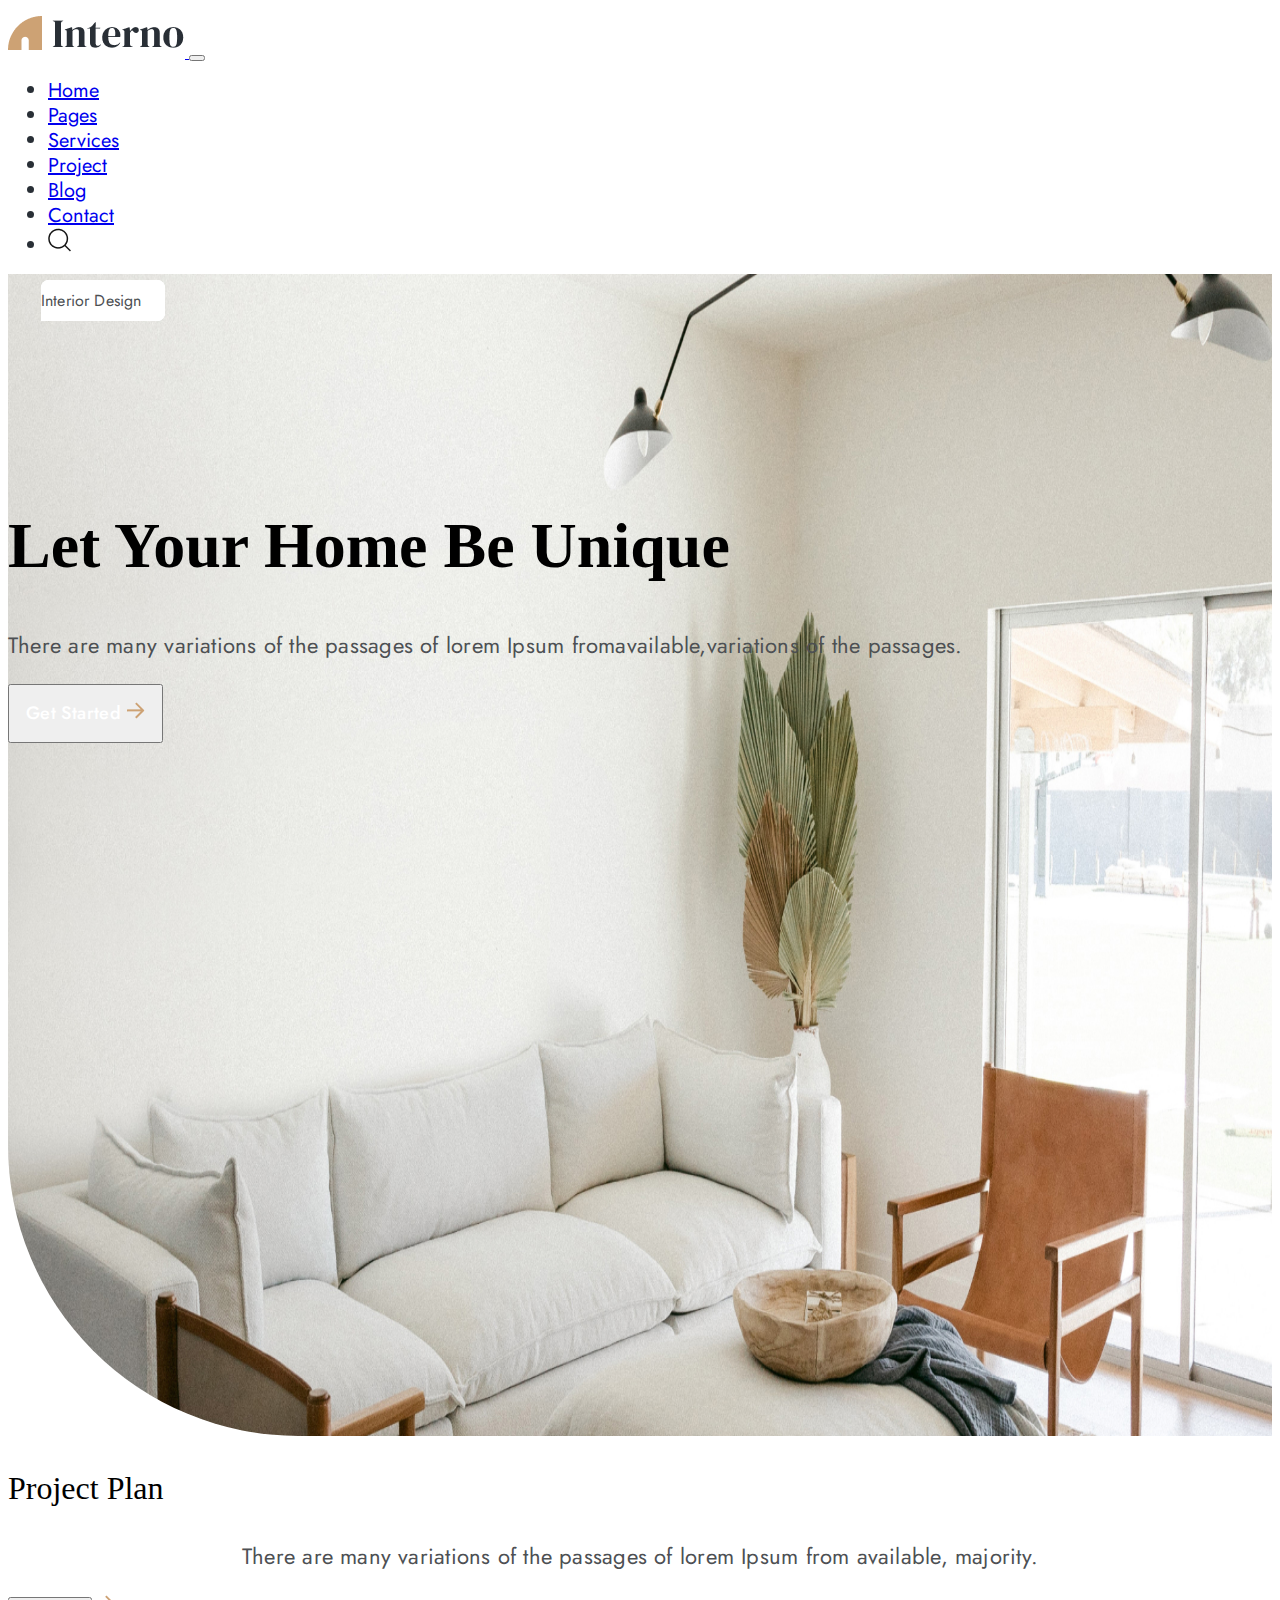
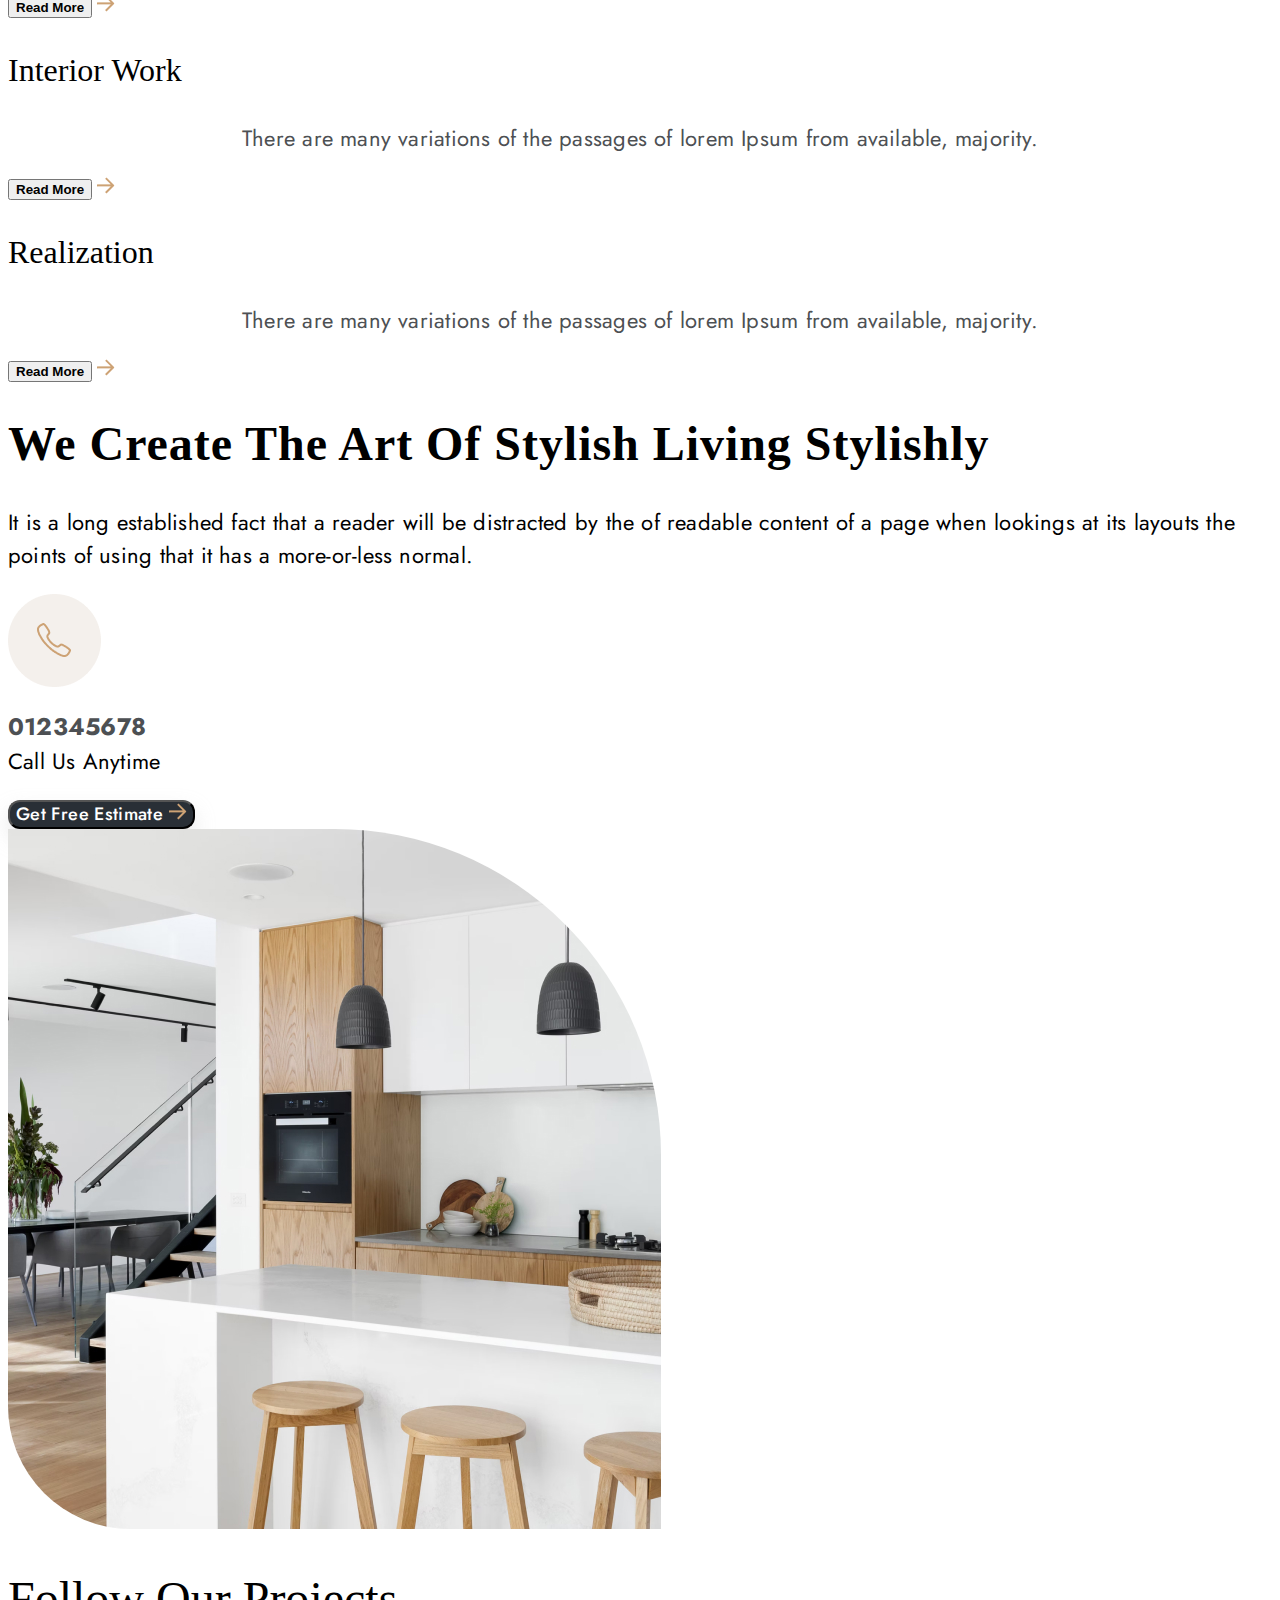
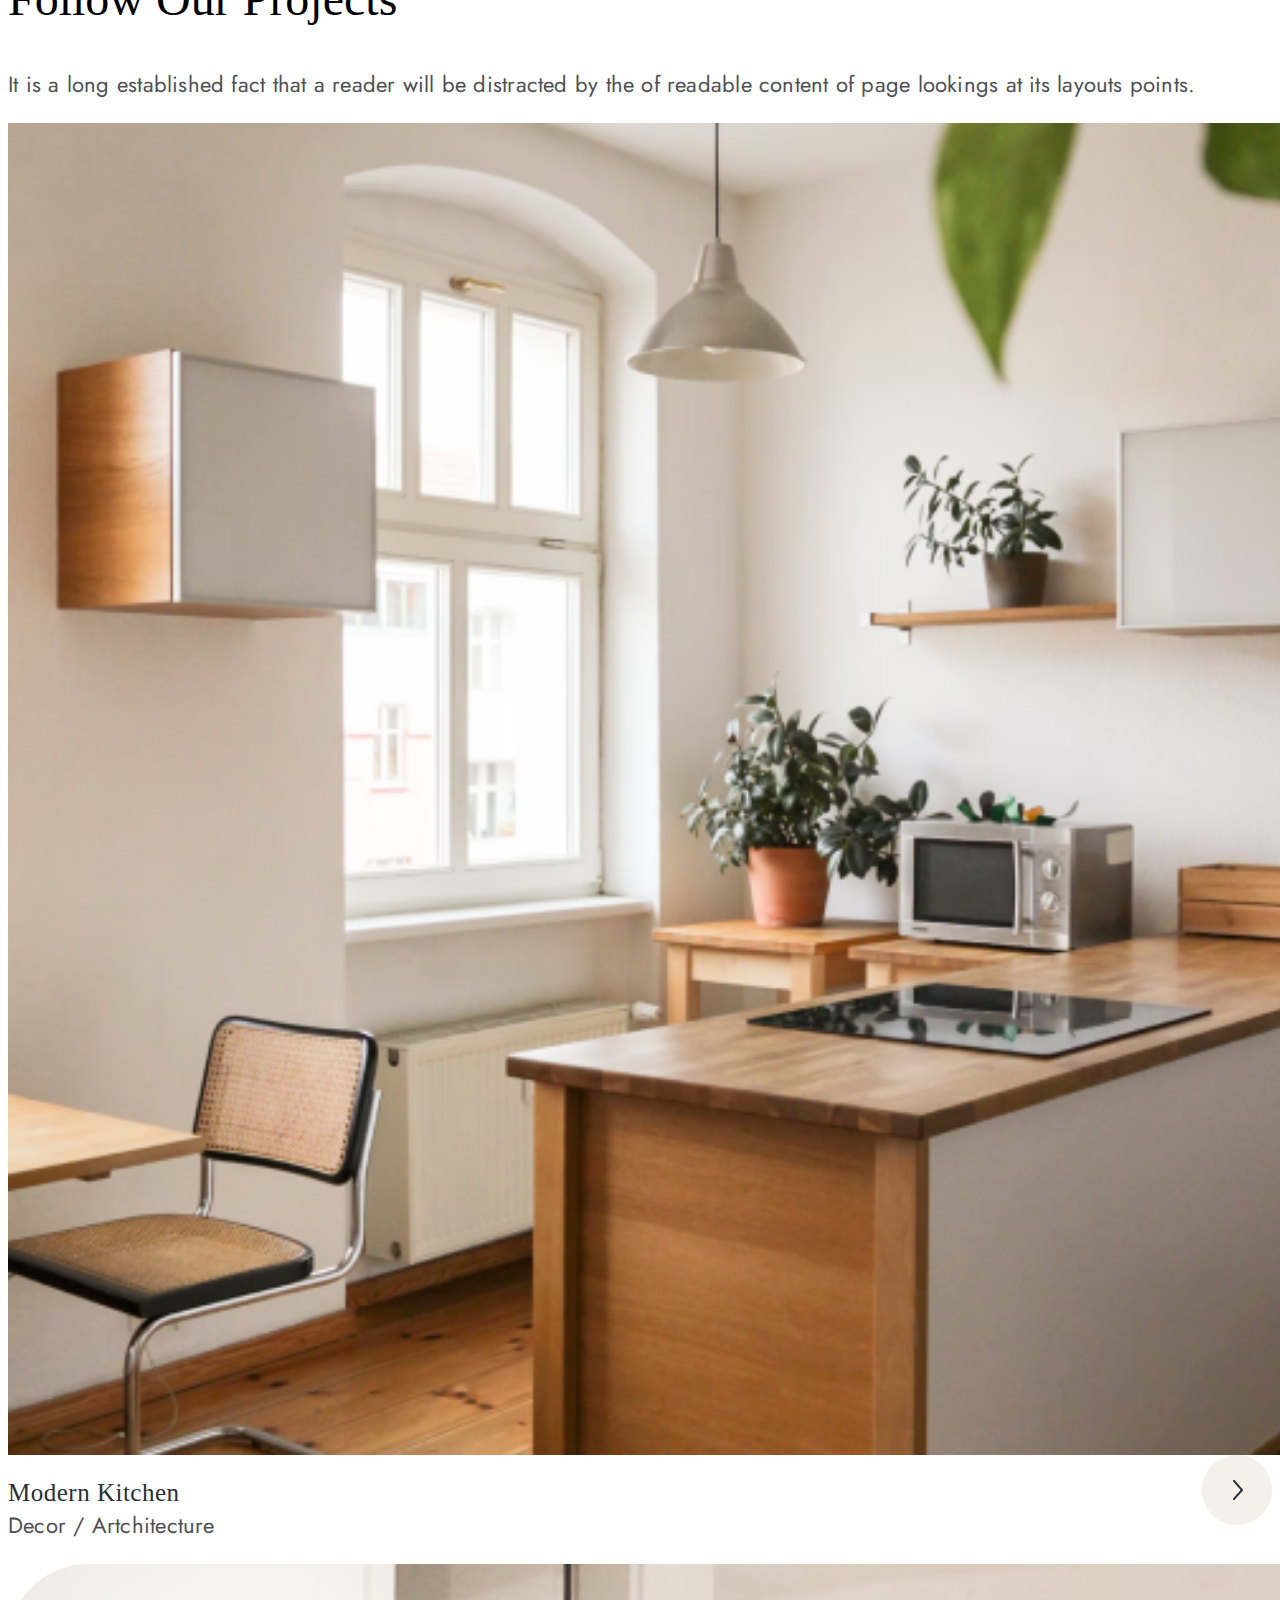
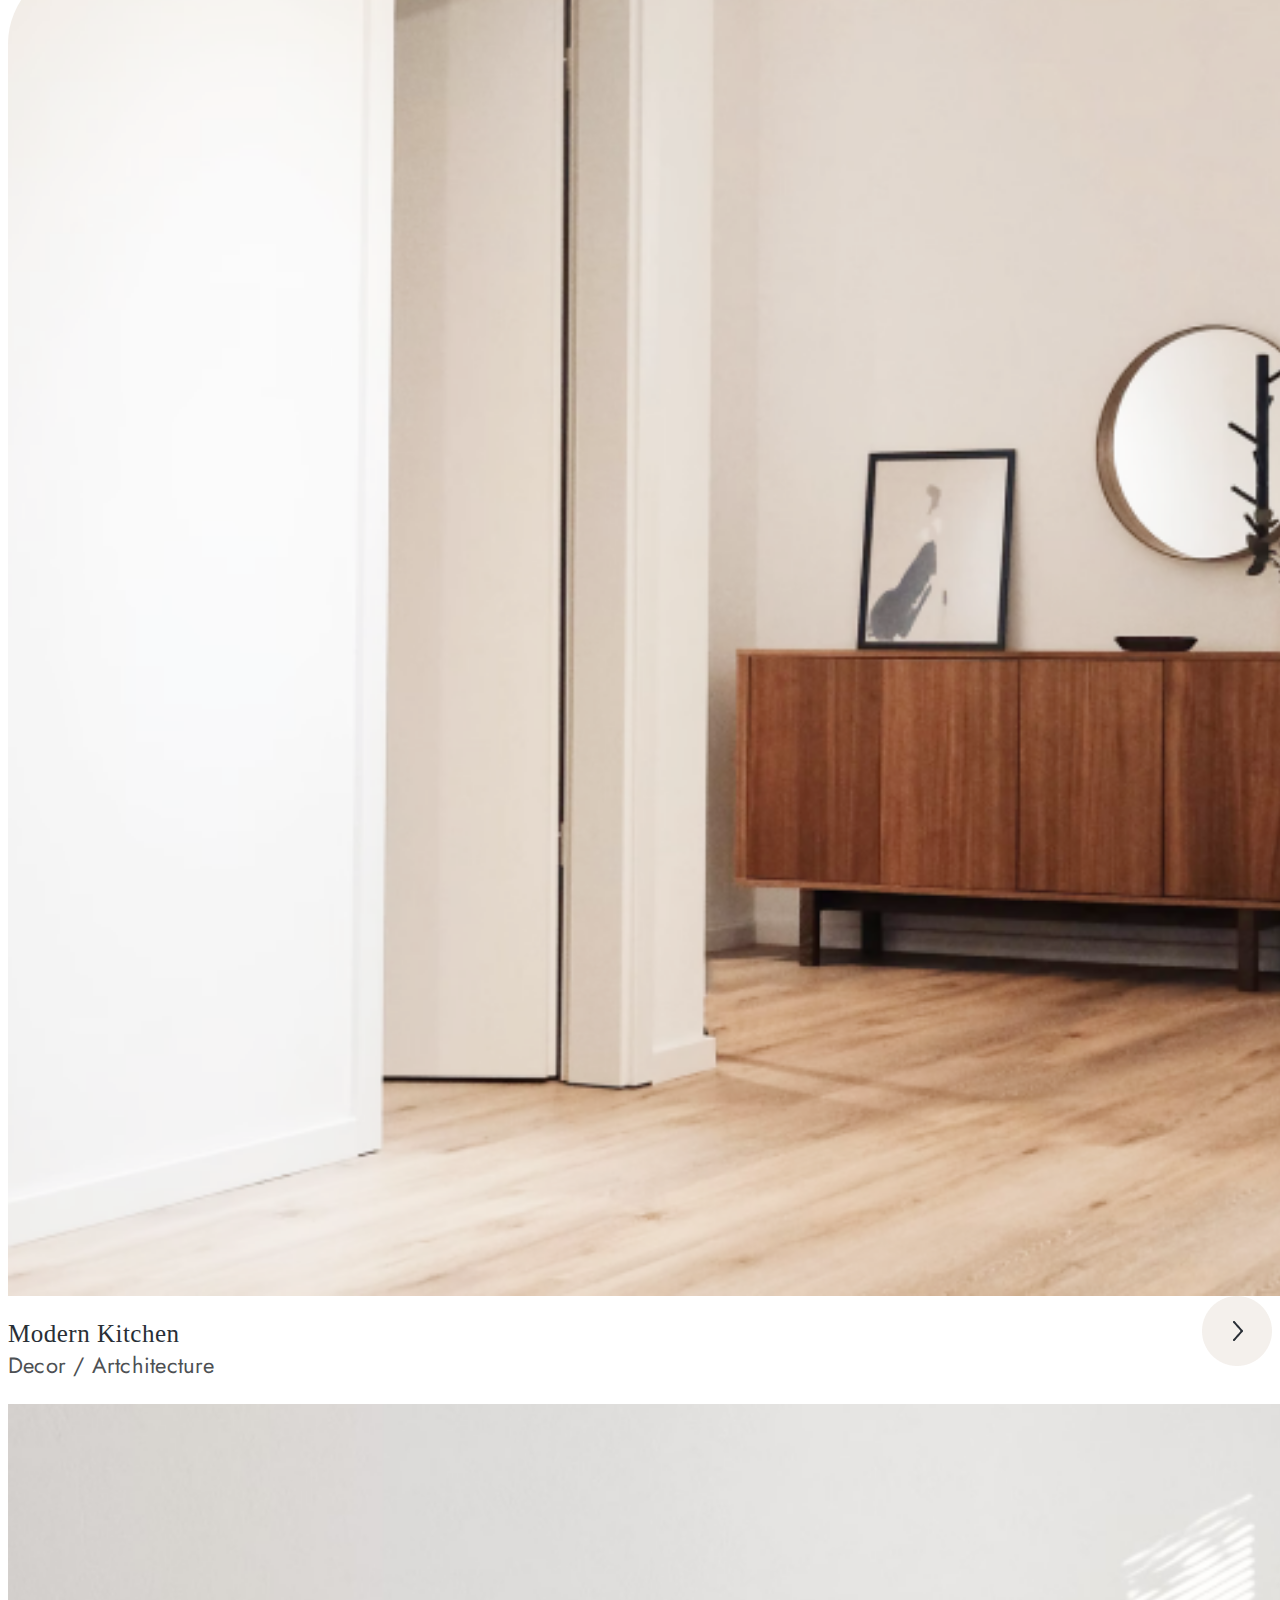
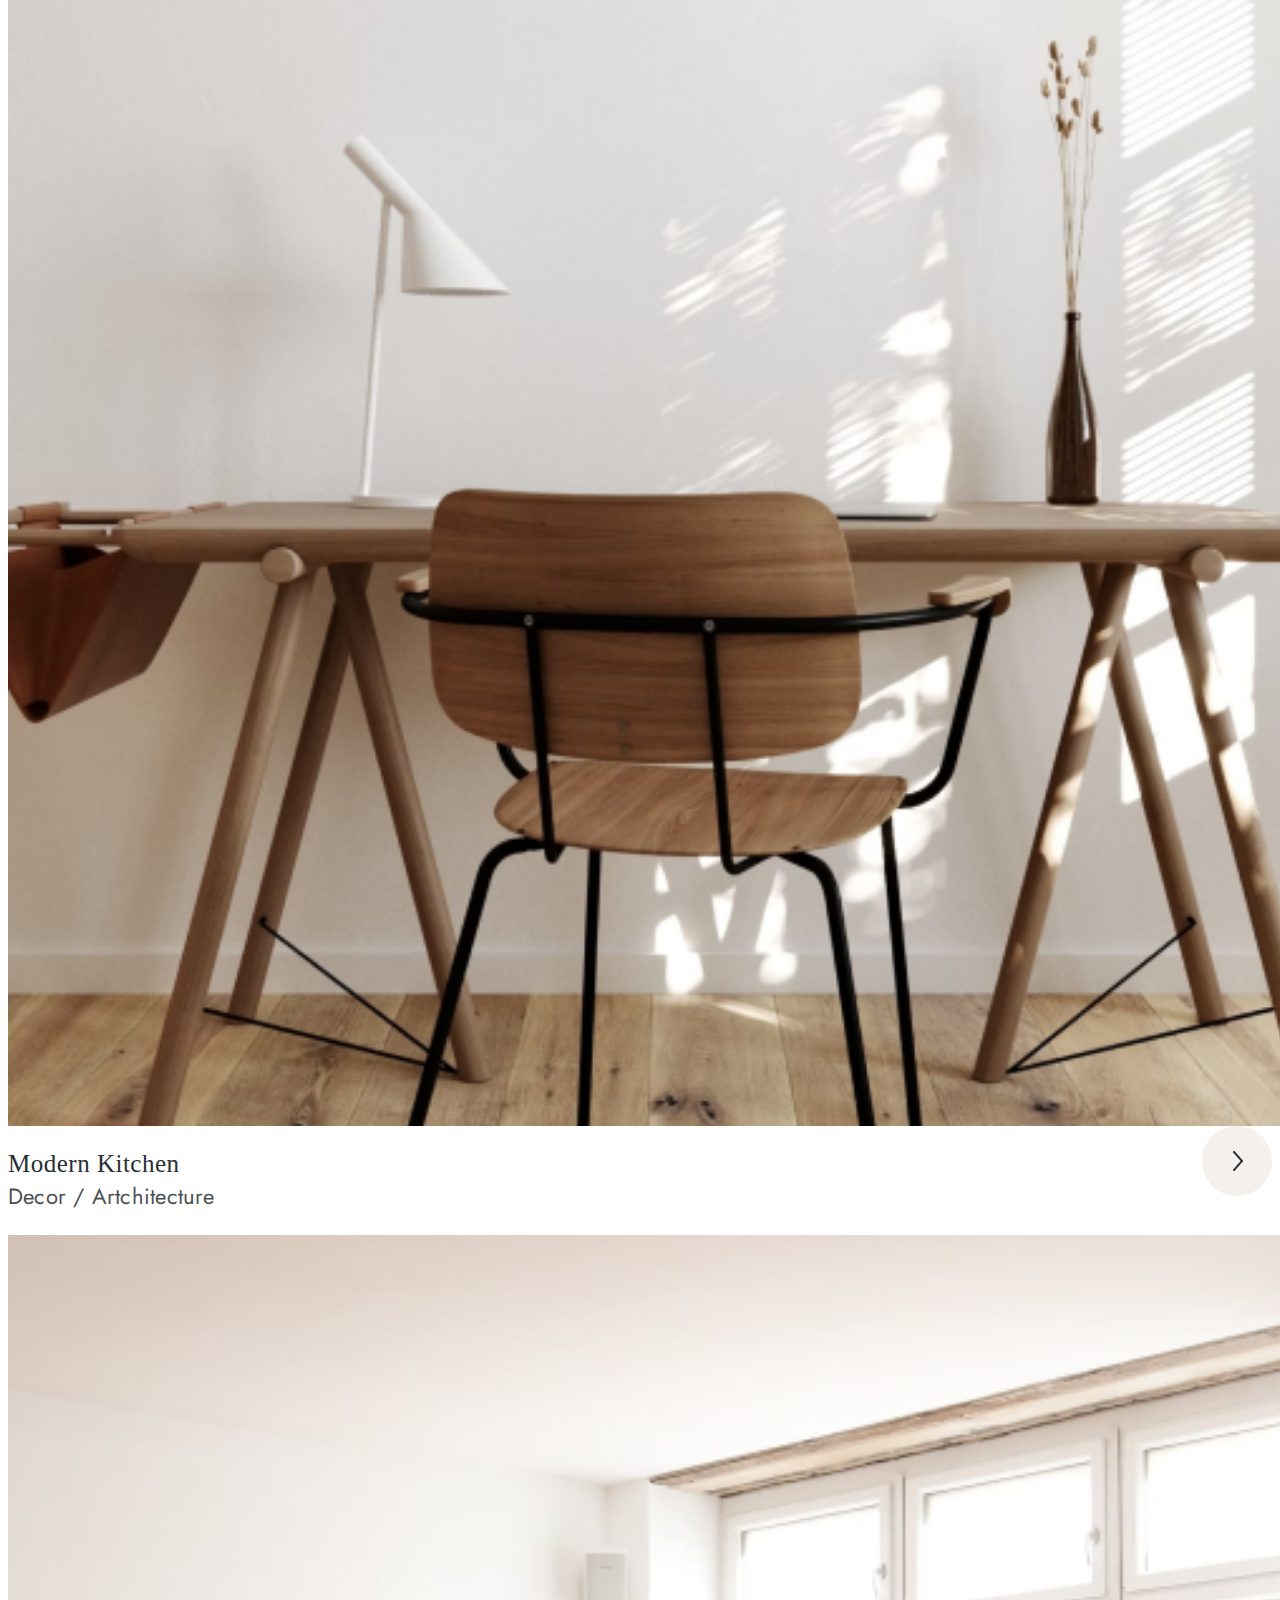
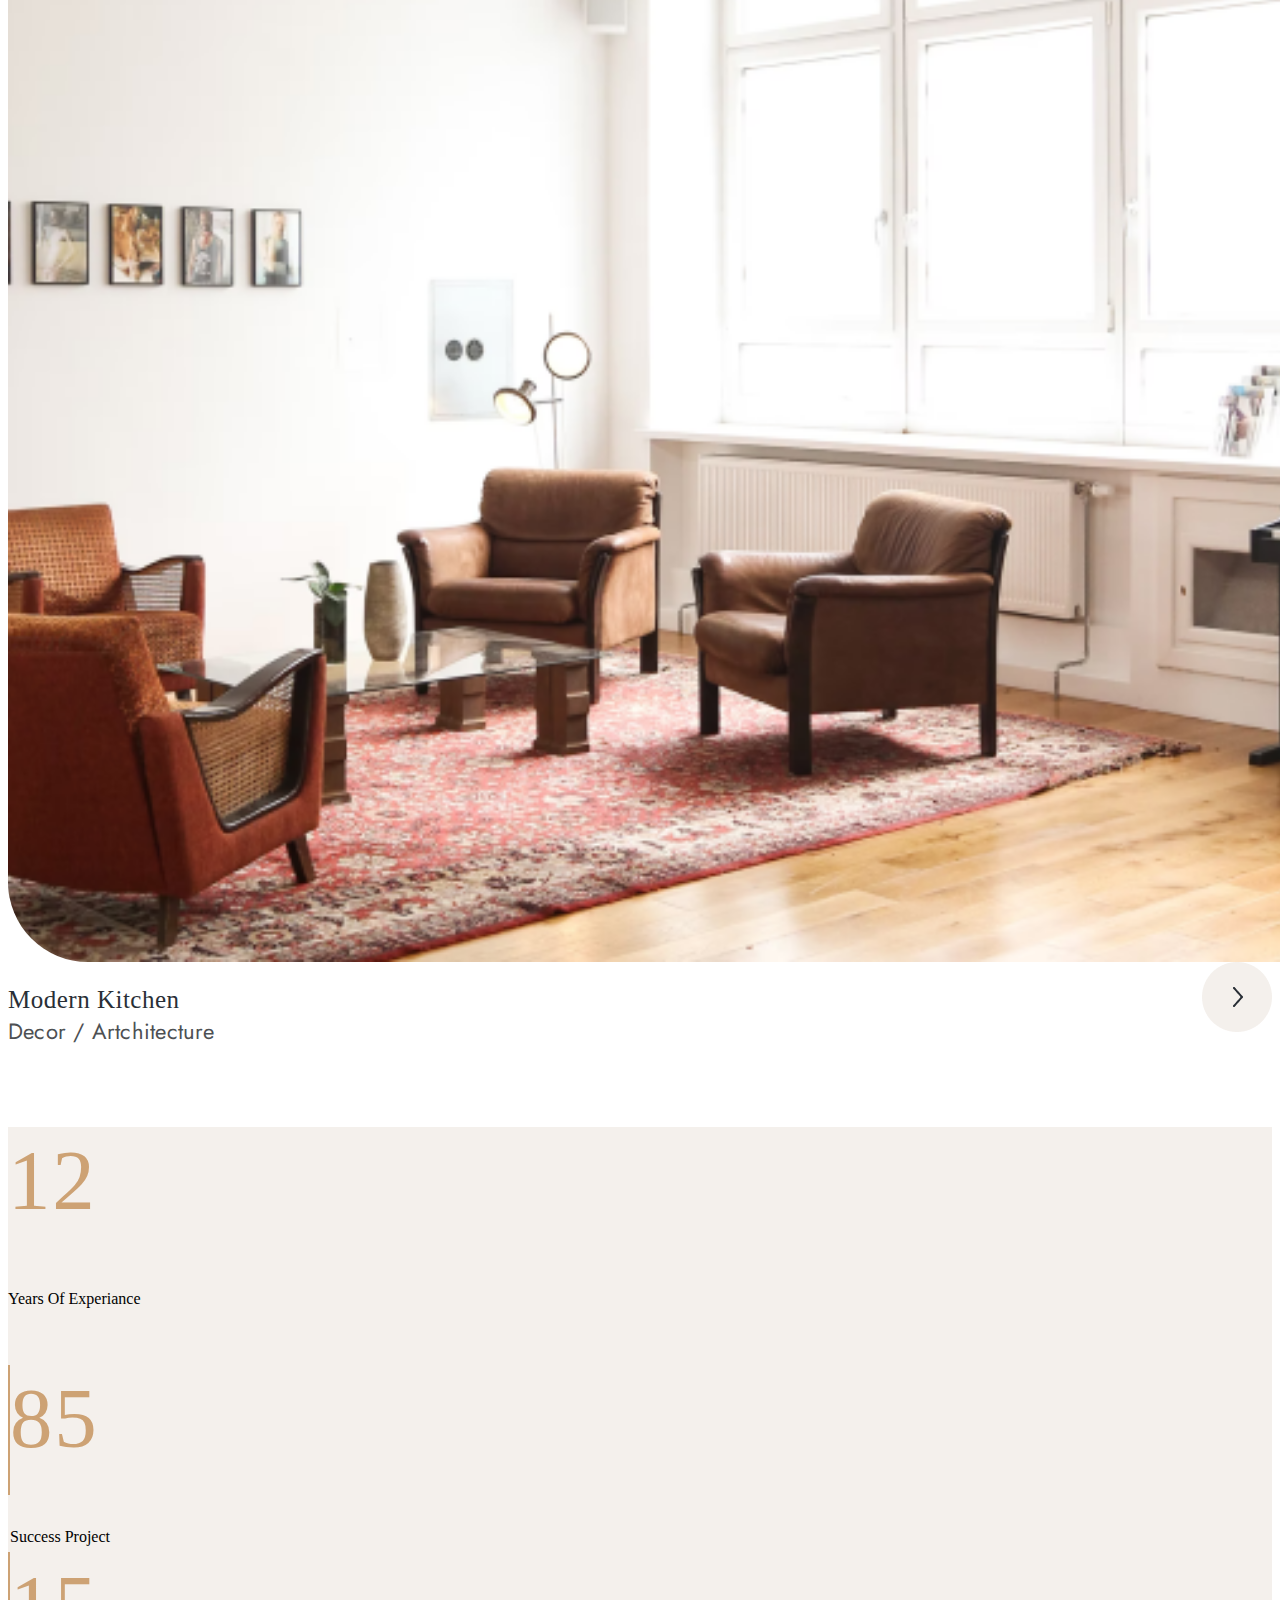
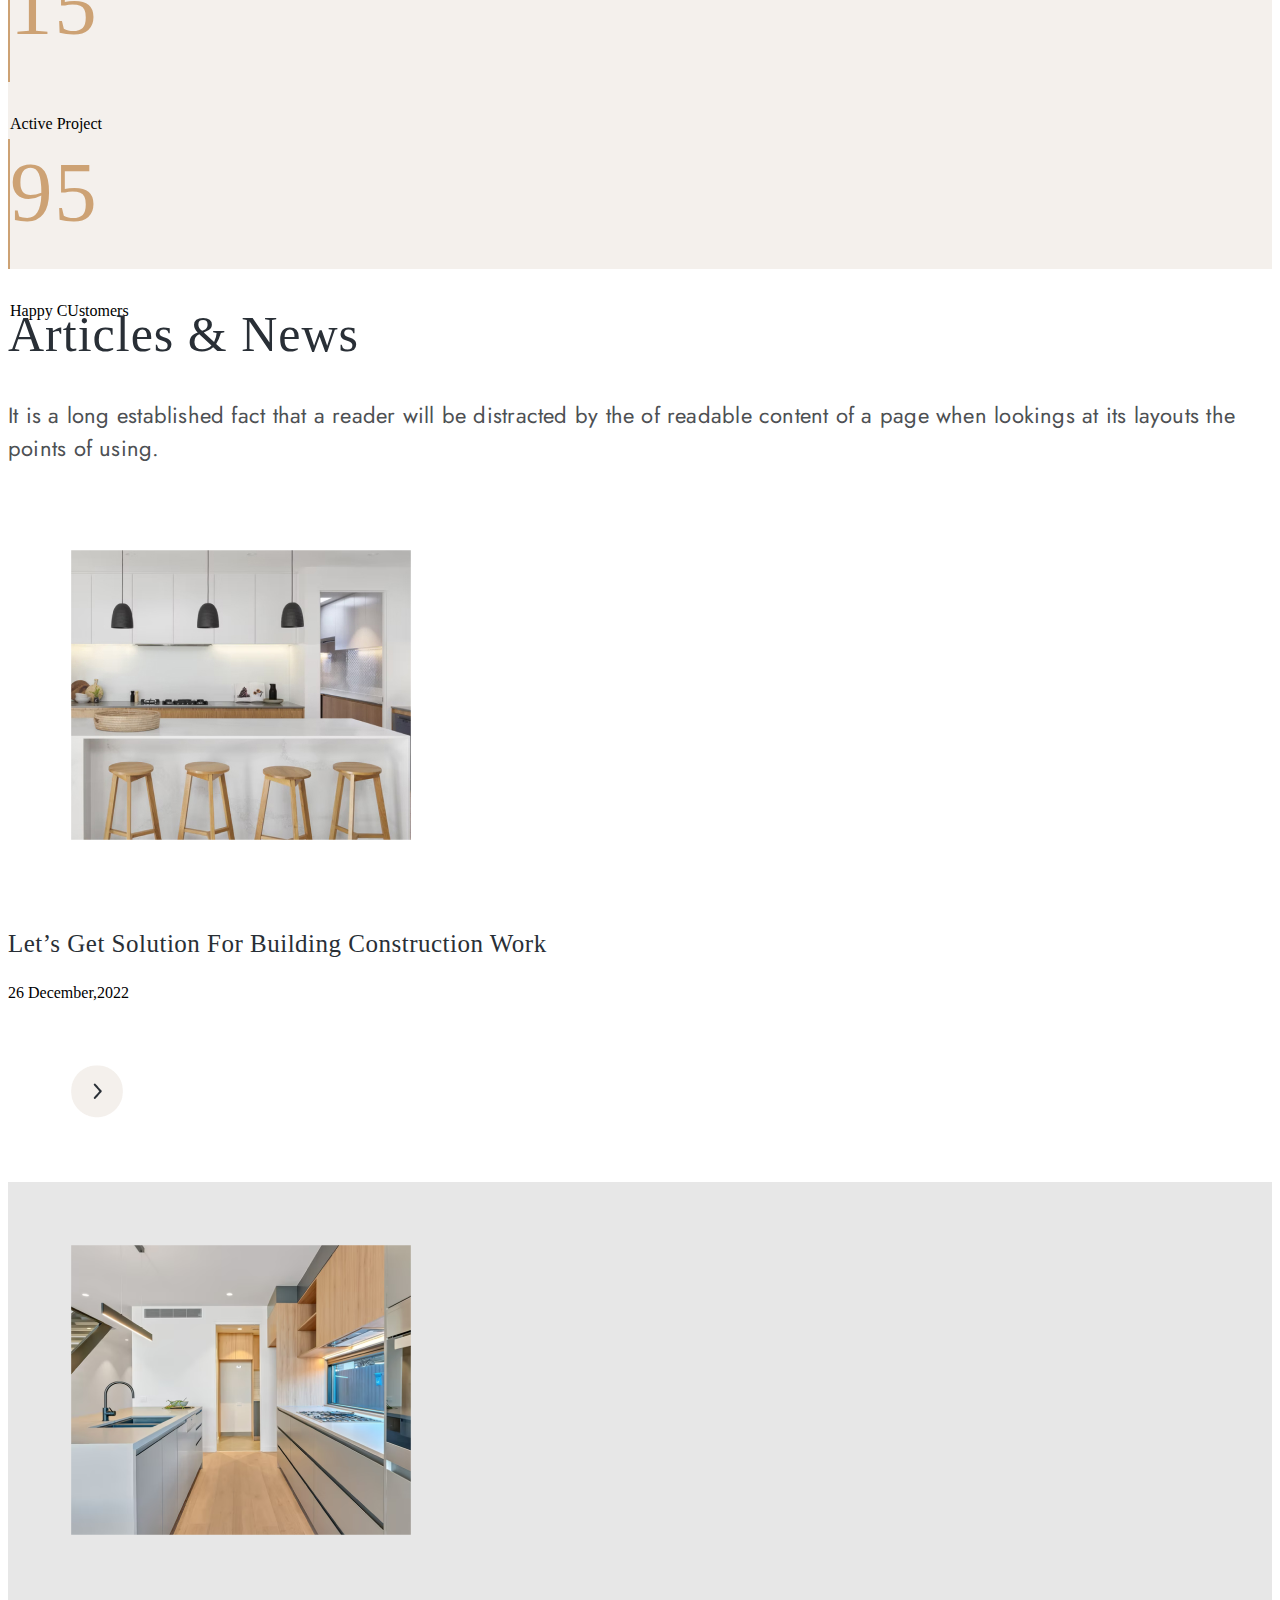
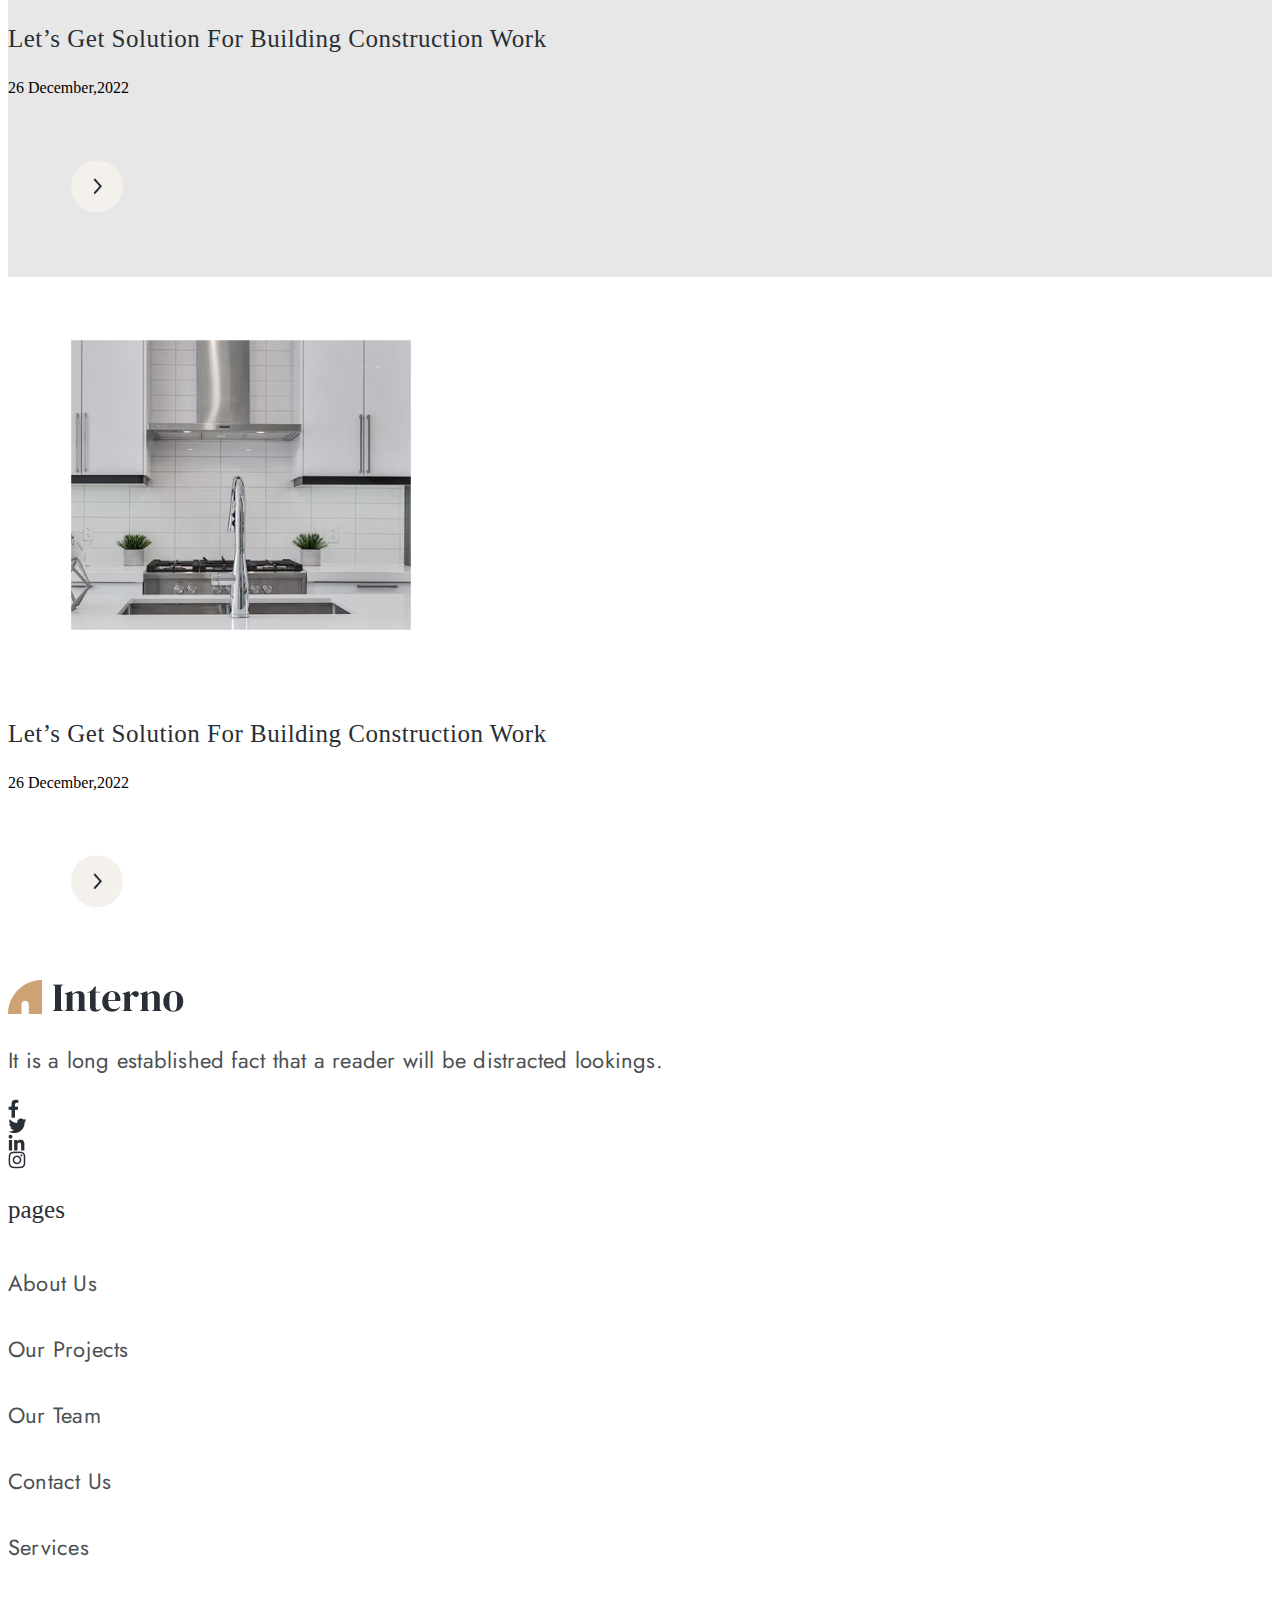
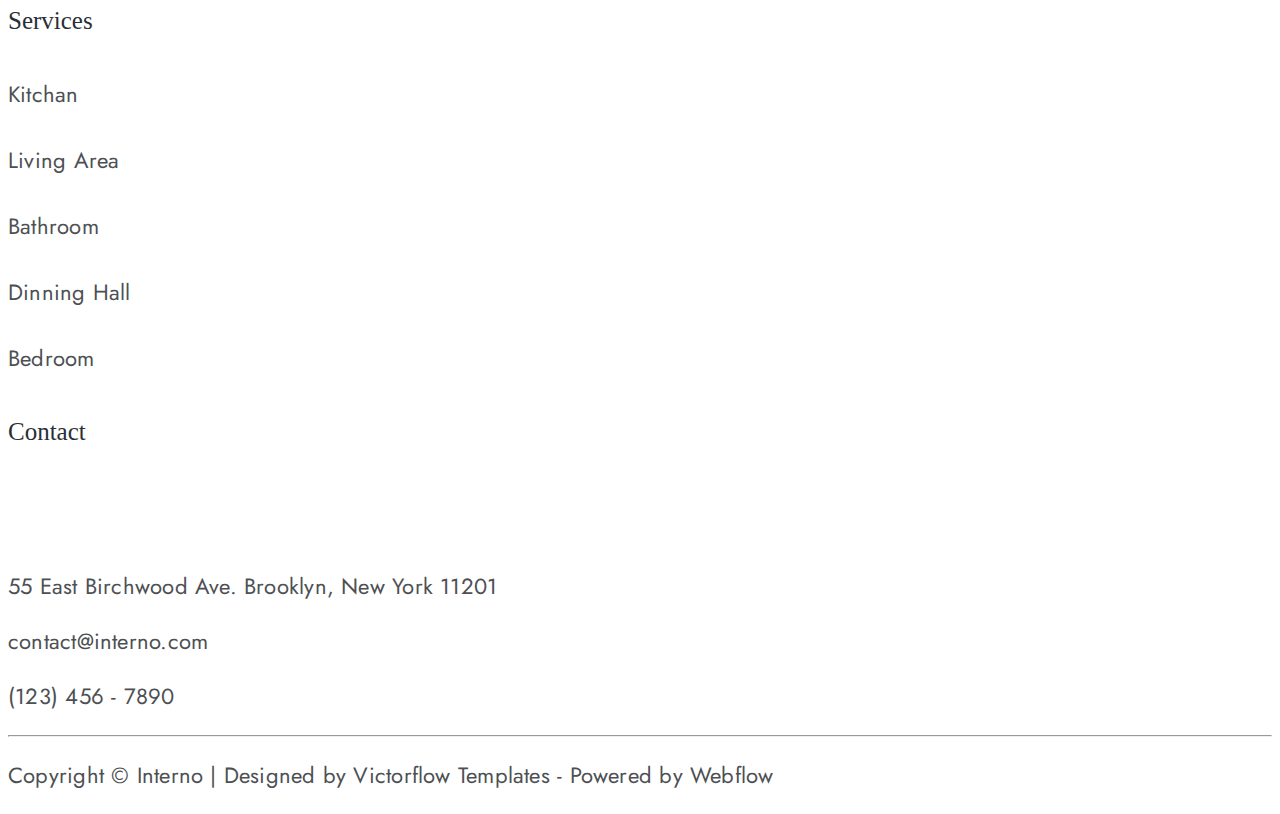
<file: index.html>
<html lang="en">

<head>
    <meta charset="UTF-8">
    <meta http-equiv="X-UA-Compatible" content="IE=edge">
    <meta name="viewport" content="width=device-width, initial-scale=1.0">
    <link href='https://fonts.googleapis.com/css?family=Jost' rel='stylesheet'>
    <link rel="stylesheet" href="./assets/css/styles.css">
    <link href="https://cdn.jsdelivr.net/npm/bootstrap@5.3.0-alpha2/dist/css/bootstrap.min.css" rel="stylesheet"
        integrity="sha384-aFq/bzH65dt+w6FI2ooMVUpc+21e0SRygnTpmBvdBgSdnuTN7QbdgL+OapgHtvPp" crossorigin="anonymous">
    <title>Interno</title>
    <link rel="shortcut icon" type="image/png" href="./assets/images/Logo-icon.png">
</head>

<body>
    <!-- navbar -->
    <nav class="navbar navbar-expand-md pt-3 pb-4 px-5">
        <div class="container-xxl">
            <!-- navbar brand -->
            <a class="navbar-brand" href="#">
                <img src="./assets/images/Logo.png" alt="logo">
            </a>
            <button class="navbar-toggler" type="button" data-bs-toggle="collapse" data-bs-target="#main-nav"
                aria-controls="main-nav" aria-expanded="false" aria-label="Toggle navigation">
                <span class="navbar-toggler-icon"></span>
            </button>
            <div class="collapse navbar-collapse justify-content-end align-center" id="main-nav">
                <ul class="navbar-nav">
                    <li class="nav-item">
                        <a class="nav-link" href="#">Home</a>
                    </li>
                    <li class="nav-item">
                        <a class="nav-link" href="#">Pages</a>
                    </li>
                    <li class="nav-item">
                        <a class="nav-link" href="#">Services</a>
                    </li>
                    <li class="nav-item">
                        <a class="nav-link" href="#">Project</a>
                    </li>
                    <li class="nav-item">
                        <a class="nav-link" href="#">Blog</a>
                    </li>
                    <li class="nav-item">
                        <a class="nav-link" href="#">Contact</a>
                    </li>
                    <li class="nav-item">
                        <a class="nav-link" href="#"><img src="./assets/images/search-icon.png" alt="search icon"></a>
                    </li>
                </ul>
            </div>
        </div>
    </nav>
    <!-- Intro -->
    <section class="intro mb-5">
        <div class="container">
            <div class="row">
                <div class="col-md-6 col-sm-6">
                    <h1>Let Your Home Be Unique</h1>
                    <p>There are many variations of the passages of lorem Ipsum fromavailable,variations
                        of the passages.</p>
                    <button type="button" class="btn btn-dark">Get Started
                        <img src="./assets/images/arrow.png" alt="arrow">
                    </button>
                </div>
            </div>
        </div>
    </section>
    <!-- Work -->
    <section class="work">
        <div class="container">
            <div class="row text-center">
                <div class="col-md-4 col-sm py-3">
                    <h3>Project Plan</h3>
                    <p>There are many variations of the passages of lorem Ipsum from available,
                        majority.</p>
                    <div>
                        <button type="button" class="btn"><strong>Read More</strong></button>
                        <img src="./assets/images/arrow.png" alt="arrow">
                    </div>
                </div>
                <div class="col-md-4 col-sm py-3">
                    <h3>Interior Work</h3>
                    <p>There are many variations of the passages of lorem Ipsum from available,
                        majority.</p>
                    <div>
                        <button type="button" class="btn"><strong>Read More</strong></button>
                        <img src="./assets/images/arrow.png" alt="arrow">
                    </div>
                </div>
                <div class="col-md-4 col-sm py-3">
                    <h3>Realization</h3>
                    <p>There are many variations of the passages of lorem Ipsum from available,
                        majority.</p>
                    <div>
                        <button type="button" class="btn"><strong>Read More</strong></button>
                        <img src="./assets/images/arrow.png" alt="arrow">
                    </div>
                </div>
            </div>
        </div>
    </section>
    <!-- About Us -->
    <section class="about-us">
        <div class="container">
            <div class="row justify-content-between py-5">
                <div class="col-md-5 py-5 justify-content-between">
                    <h1>We Create The Art Of Stylish Living Stylishly</h1>
                    <p class="pt-2">
                        It is a long established fact that a reader will be distracted by the of readable content of a
                        page when lookings at its layouts the points of using that it has a more-or-less normal.
                    </p>
                    <div class="d-flex py-3">
                        
                            <img class="call-img" src="./assets/images/Call Icon.png" alt="call">
                            <p class="px-3 pt-2"><span>012345678</span><br> Call Us Anytime</p>
                        
                    </div>
                    <button type="button" class="btn text-center btn-dark p-3">Get Free Estimate
                        <img src="./assets/images/arrow.png" alt="arrow">
                    </button>
                </div>
                <div class="col-md-6">
                    <img class="kitchen-img img-fluid" src="./assets/images/about-us-image.jpg" alt="kitchen photo">
                </div>
            </div>
        </div>
    </section>
    <!-- Project -->
    <section class="project">
        <div class="container">
            <div class="text-center my-5">
                <h2>
                    Follow Our Projects
                </h2>
                <p>
                    It is a long established fact that a reader will be distracted by the of readable content of
                    page
                    lookings at its layouts points.
                </p>
            </div>
            <div class="row justify-content-around">
                <div class="col-md-5">
                    <img class="img-fluid project-1" src="./assets/images/project-1.png" alt="kitchen photo">
                    <div class="more-info py-4">
                            <p><span>Modern Kitchen</span><br>Decor / Artchitecture</p>
                            <img class="project-img" src="./assets/images/next-arrow.png" alt="next arrow">
                    </div>
                </div>
                <div class="col-md-5">
                    <img class="img-fluid project-2" src="./assets/images/project-2.png" alt="kitchen photo">
                    <div class="more-info py-4">
                            <p><span>Modern Kitchen</span><br>Decor / Artchitecture</p>
                            <img class="project-img" src="./assets/images/next-arrow.png" alt="next arrow">
                        </div>
                    </div>
                    <div class="col-md-5">
                        <img class="img-fluid project-3" src="./assets/images/project-3.png" alt="kitchen photo">
                        <div class="more-info py-4">
                                <p><span>Modern Kitchen</span><br>Decor / Artchitecture</p>
                                <img class="project-img" src="./assets/images/next-arrow.png" alt="next arrow">
                        </div>
                    </div>
                    <div class="col-md-5">
                        <img class="img-fluid project-4" src="./assets/images/project-4.png" alt="kitchen photo">
                        <div class="more-info py-4">
                                <p><span>Modern Kitchen</span><br>Decor / Artchitecture</p>
                                <img class="project-img" src="./assets/images/next-arrow.png" alt="">
                        </div>
                    </div>
                </div>
               
            </div>
        </div>
        </div>
    </section>
    <!-- Counter -->
    <section class="counter py-5 text-center">
        <div class="container-fluid">
            <div class="row text-center">
                <div class="col-md-3">
                    <h1>12</h1>
                    <p>Years Of Experiance</p>
                </div>
                <div class="col-md-3 vl">
                    <h1>85</h1>
                    <p>Success Project</p>
                </div>
                <div class="col-md-3 vl">
                    <h1>15</h1>
                    <p>Active Project</p>
                </div>
                <div class="col-md-3 vl">
                    <h1>95</h1>
                    <p>Happy CUstomers</p>
                </div>
            </div>
        </div>
    </section>
    <!-- Blog -->
    <section class="blog">
        <div class="container">
            <div class="text-center px-5 my-5">
                <h1>Articles & News</h1>
                <p class="sub-title px-5">It is a long established fact that a reader will be distracted by the of
                    readable content of a page when lookings at its layouts the points of using.</p>
            </div>
            <div class="row">
                <div class="col-md-4 col-sm">
                    <div class="card px-2 py-3 my-3 rounded-5">
                        <img class="card-img-top" src="./assets/images/blog-1.jpg" alt="Card image cap">
                        <div class="tag ps-2">Kitchan Design</div>
                        <div class="card-body">
                            <p class="card-text">Let’s Get Solution For Building Construction Work</p>
                            <div class="d-flex justify-content-between mt-5">
                                <div class="pt-3">
                                    <span>26 December,2022</span>
                                </div>
                                <div>
                                    <img class="more-arrow" src="./assets/images/more-info.png" alt="more arrow">
                                </div>
                            </div>
                        </div>
                    </div>
                </div>
                <div class="second-card col-md-4 col-sm">
                    <div class="card px-2 py-3 my-3 rounded-5 ">
                        <img class="card-img-top" src="./assets/images/blog-2.png" alt="Card image cap">
                        <div class="tag ps-2">Living Design</div>
                        <div class="card-body">
                            <p class="card-text">Let’s Get Solution For Building Construction Work</p>
                            <div class="d-flex justify-content-between mt-5">
                                <div class="pt-3">
                                    <span>26 December,2022</span>
                                </div>
                                <div>
                                    <img class="more-arrow" src="./assets/images/more-info.png" alt="more arrow">
                                </div>
                            </div>
                        </div>
                    </div>
                </div>
                <div class="col-md-4">
                    <div class="card px-2 py-3 my-3 rounded-5">
                        <img class="card-img-top" src="./assets/images/blog-3.png" alt="Card image cap">
                        <div class="tag ps-2">Interior Design</div>
                        <div class="card-body">
                            <p class="card-text">Let’s Get Solution For Building Construction Work</p>
                            <div class="d-flex justify-content-between mt-5">
                                <div class="pt-3">
                                    <span>26 December,2022</span>
                                </div>
                                <div>
                                    <img class="more-arrow" src="./assets/images/more-info.png" alt="">
                                </div>
                            </div>
                        </div>
                    </div>
                </div>
            </div>
        </div>
    </section>
    <!-- Footer -->
    <footer>
        <div class="container mt-5 py-5">
            <div class="row">
                <div class="col-md-4 col-sm-6">
                    <img src="./assets/images/Logo.png" alt="">
                    <p class="sub-title pt-3">It is a long established fact that a reader will be distracted lookings.
                    </p>
                    <div class="d-flex justify-content-between">
                        <div class="col-md-3 py-4">
                            <img src="./assets/images/facebook.png" alt="faecbook">
                        </div>
                        <div class="col-md-3 py-4">
                            <img src="./assets/images/twitter.png" alt="twitter">
                        </div>
                        <div class="col-md-3 py-4">
                            <img src="./assets/images/linkedin.png" alt="linkedin">
                        </div>
                        <div class="col-md-3 py-4">
                            <img src="./assets/images/instagram.png" alt="instagram">
                        </div>
                    </div>
                </div>
                <div class="col-md-2">
                    <h3>pages</h3>
                    <div class="list">
                        <div>
                            About Us
                        </div>
                        <div>
                            Our Projects
                        </div>
                        <div>
                            Our Team
                        </div>
                        <div>
                            Contact Us
                        </div>
                        <div>
                            Services
                        </div>
                    </div>
                </div>
                <div class="col-md-2">
                    <h3>Services</h3>
                    <div class="list">
                        <div>
                            Kitchan
                        </div>
                        <div>
                            Living Area
                        </div>
                        <div>
                            Bathroom
                        </div>
                        <div>
                            Dinning Hall
                        </div>
                        <div>
                            Bedroom
                        </div>
                    </div>

                </div>
                <div class="col-md-4">
                    <h3>Contact</h3>
                    <div class="contact-list pe-5">
                        <p>55 East Birchwood Ave. Brooklyn, New York 11201</p>
                        <p>contact@interno.com</p>
                        <p>(123) 456 - 7890</p>
                    </div>
                </div>
            </div>
        </div>
        <hr>
        <div class="copyright text-center">
            <p>Copyright © Interno | Designed by Victorflow Templates - Powered by Webflow</p>
        </div>
    </footer>
    <script src="https://cdn.jsdelivr.net/npm/bootstrap@5.3.0-alpha2/dist/js/bootstrap.bundle.min.js"
        integrity="sha384-qKXV1j0HvMUeCBQ+QVp7JcfGl760yU08IQ+GpUo5hlbpg51QRiuqHAJz8+BrxE/N"
        crossorigin="anonymous"></script>
</body>

</html>
</file>
<file: assets/css/styles.css>
.intro {
    background-image: url('../images/banner-image.jpg');
    border-radius: 0px 0px 0px 291px;
    padding-top: 15%;
    width: 100%;
    height: 110%;
    background-size: 100% 100%;
    background-repeat: no-repeat;
}

.intro h1 {
    font-family: 'DM Serif Display';
    font-style: normal;
    font-weight: 600;
    font-size: 4em;
    line-height: 125%;
}

.intro p {
    font-family: 'Jost';
    font-style: normal;
    font-weight: 400;
    font-size: 22px;
    line-height: 150%;
    letter-spacing: 0.01em;
    color: #4D5053;
}

.intro button {
    font-family: 'Jost';
    font-style: normal;
    font-weight: 500;
    font-size: 18px;
    line-height: 125%;
    letter-spacing: 0.02em;
    color: #FFFFFF;
    padding: 1rem;
}

.work h3 {
    font-family: 'DM Serif Display';
    font-style: normal;
    font-weight: 400;
    font-size: 2em;
    line-height: 125%;
}

.work p {
    font-family: 'Jost';
    font-style: normal;
    font-weight: 400;
    font-size: 22px;
    line-height: 150%;
    text-align: center;
    letter-spacing: 0.01em;
    color: #4D5053;
}

.kitchen-img {
    border-radius: 0px 326.5px 0px 123px;
}

.about-us h1 {
    font-size: 3rem;
    font-family: 'DM Serif Display';
    font-style: normal;
    font-weight: 600;
    line-height: 125%;
    letter-spacing: 0.02em;
}

.about-us p {
    font-family: 'Jost';
    font-style: normal;
    font-weight: 400;
    font-size: 1.375rem;
    line-height: 150%;
    letter-spacing: 0.01em;
}

.about-us span {
    font-family: 'Jost';
    font-style: normal;
    font-weight: 700;
    font-size: 1.5rem;
    line-height: 150%;
    letter-spacing: 0.01em;
    color: #4D5053;
}

.about-us button {
    background: #292F36;
    box-shadow: 0px 10px 20px rgba(192, 192, 192, 0.35);
    border-radius: 12px;
    font-family: 'Jost';
    font-style: normal;
    font-weight: 500;
    font-size: 18px;
    line-height: 125%;
    letter-spacing: 0.02em;
    color: #FFFFFF;
}

.project h2 {
    font-size: 3rem;
    font-family: 'DM Serif Display';
    font-style: normal;
    font-weight: 400;
    line-height: 125%;
}

.project p {
    font-family: 'Jost';
    font-style: normal;
    font-weight: 400;
    font-size: 22px;
    line-height: 150%;
    letter-spacing: 0.01em;
    color: #4D5053;
    width: auto;
}

.project-img {
    height: 70px;
}

.project span {
    font-family: 'DM Serif Display';
    font-style: normal;
    font-weight: 400;
    font-size: 25px;
    line-height: 125%;
    letter-spacing: 0.02em;
    color: #292F36;
}

.project-1 {
    border-radius: 0px 80px 0px 0px;
    width: 110%;
}

.project-2 {
    border-radius: 80px 0px 0px 0px;
    width: 110%;
}

.project-3 {
    border-radius: 0px 0px 80px 0px;
    width: 110%;
}

.project-4 {
    border-radius: 0px 0px 0px 80px;
    width: 110%;
}


.counter {
    background: #F4F0EC;
}

.counter h1 {
    color: #CDA274;
    font-family: 'DM Serif Display';
    font-style: normal;
    font-weight: 400;
    font-size: 85px;
    line-height: 125%;
    letter-spacing: 0.02em;
}

.vl {
    border-left: 2px solid #CDA274;
    height: 130px;
}

.blog h1 {
    font-family: 'DM Serif Display';
    font-style: normal;
    font-weight: 400;
    font-size: 50px;
    line-height: 125%;
    letter-spacing: 0.02em;
    color: #292F36;
}

.blog .sub-title {
    font-family: 'Jost';
    font-style: normal;
    font-weight: 400;
    font-size: 22px;
    line-height: 150%;
    letter-spacing: 0.01em;
    color: #4D5053;
}


@media screen and (max-width: 560px) {

    .intro {
        height: 68%;
    }

    .vl {
        border-bottom: 2px solid #CDA274;
        border-left: none;
    }

    .counter :last-child {
        border-bottom: none;
        border-left: none;
    }

    .counter>div>div>div {
        border-bottom: 2px solid #CDA274;
    }

    .counter h1 {
        font-size: 300%;
    }

    .intro h1 {
        font-family: 'DM Serif Display';
        font-style: normal;
        font-weight: 600;
        font-size: 1.75em;
        line-height: 125%;
    }

    .intro p {
        font-family: 'Jost';
        font-style: normal;
        font-weight: 400;
        font-size: 1.5rem;
        line-height: 150%;
        letter-spacing: 0.01em;
        color: #4D5053;
    }

    .tag {
        margin-top: -10%;
    }

    .more-info {
        display: flex;
        justify-content: space-between;
        width: auto;
    }

    .blog .sub-title {
        font-family: 'Jost';
        font-style: normal;
        font-weight: 400;
        font-size: 22px;
        line-height: 150%;
        letter-spacing: 0.01em;
        color: #4D5053;
        display: contents;
    }

    .about-us {
        text-align: center;
    }
}

@media only screen and (max-width: 768px) {
    
}

.more-info {
    display: flex;
    justify-content: space-between;
    /* width: 90%; */
}

.blog .more-arrow {
    width: auto;
}

.blog p {
    font-family: 'DM Serif Display';
    font-style: normal;
    font-weight: 400;
    font-size: 25px;
    line-height: 125%;
    letter-spacing: 0.02em;
    color: #292F36;
}

.blog img {
    border-radius: 45px 45px 0px 0px;
    padding: 5%;
}

.second-card .card {
    background-color: #E7E7E7;
}

.navbar li {
    font-family: 'Jost';
    font-style: normal;
    font-weight: 400;
    font-size: 20px;
    line-height: 125%;
    color: #292F36;
}

footer .sub-title {
    font-family: 'Jost';
    font-style: normal;
    font-weight: 400;
    font-size: 22px;
    line-height: 150%;
    display: flex;
    align-items: center;
    letter-spacing: 0.01em;
    color: #4D5053;
}

footer h3 {
    font-family: 'DM Serif Display';
    font-style: normal;
    font-weight: 400;
    font-size: 25px;
    line-height: 125%;
    align-items: center;
    color: #292F36;
}

footer .list {
    font-family: 'Jost';
    font-style: normal;
    font-weight: 400;
    font-size: 22px;
    line-height: 300%;
    align-items: center;
    letter-spacing: 0.01em;
    color: #4D5053;
}

footer .contact-list {
    font-family: 'Jost';
    font-style: normal;
    font-weight: 400;
    font-size: 22px;
    line-height: 150%;
    letter-spacing: 0.01em;
    color: #4D5053;
    padding-top: 6%;
}

footer .copyright {
    font-family: 'Jost';
    font-style: normal;
    font-weight: 400;
    font-size: 22px;
    line-height: 150%;
    letter-spacing: 0.01em;
    color: #4D5053;
}

.tag {
    position: absolute;
    width: 124px;
    height: 41px;
    left: 41px;
    top: 280px;
    background: #FFFFFF;
    border-radius: 8px 8px 8px 0px;
    font-family: 'Jost';
    font-style: normal;
    font-weight: 400;
    font-size: 16px;
    line-height: 150%;
    display: flex;
    align-items: center;
    letter-spacing: 0.01em;
    color: #4D5053;
}
</file>
